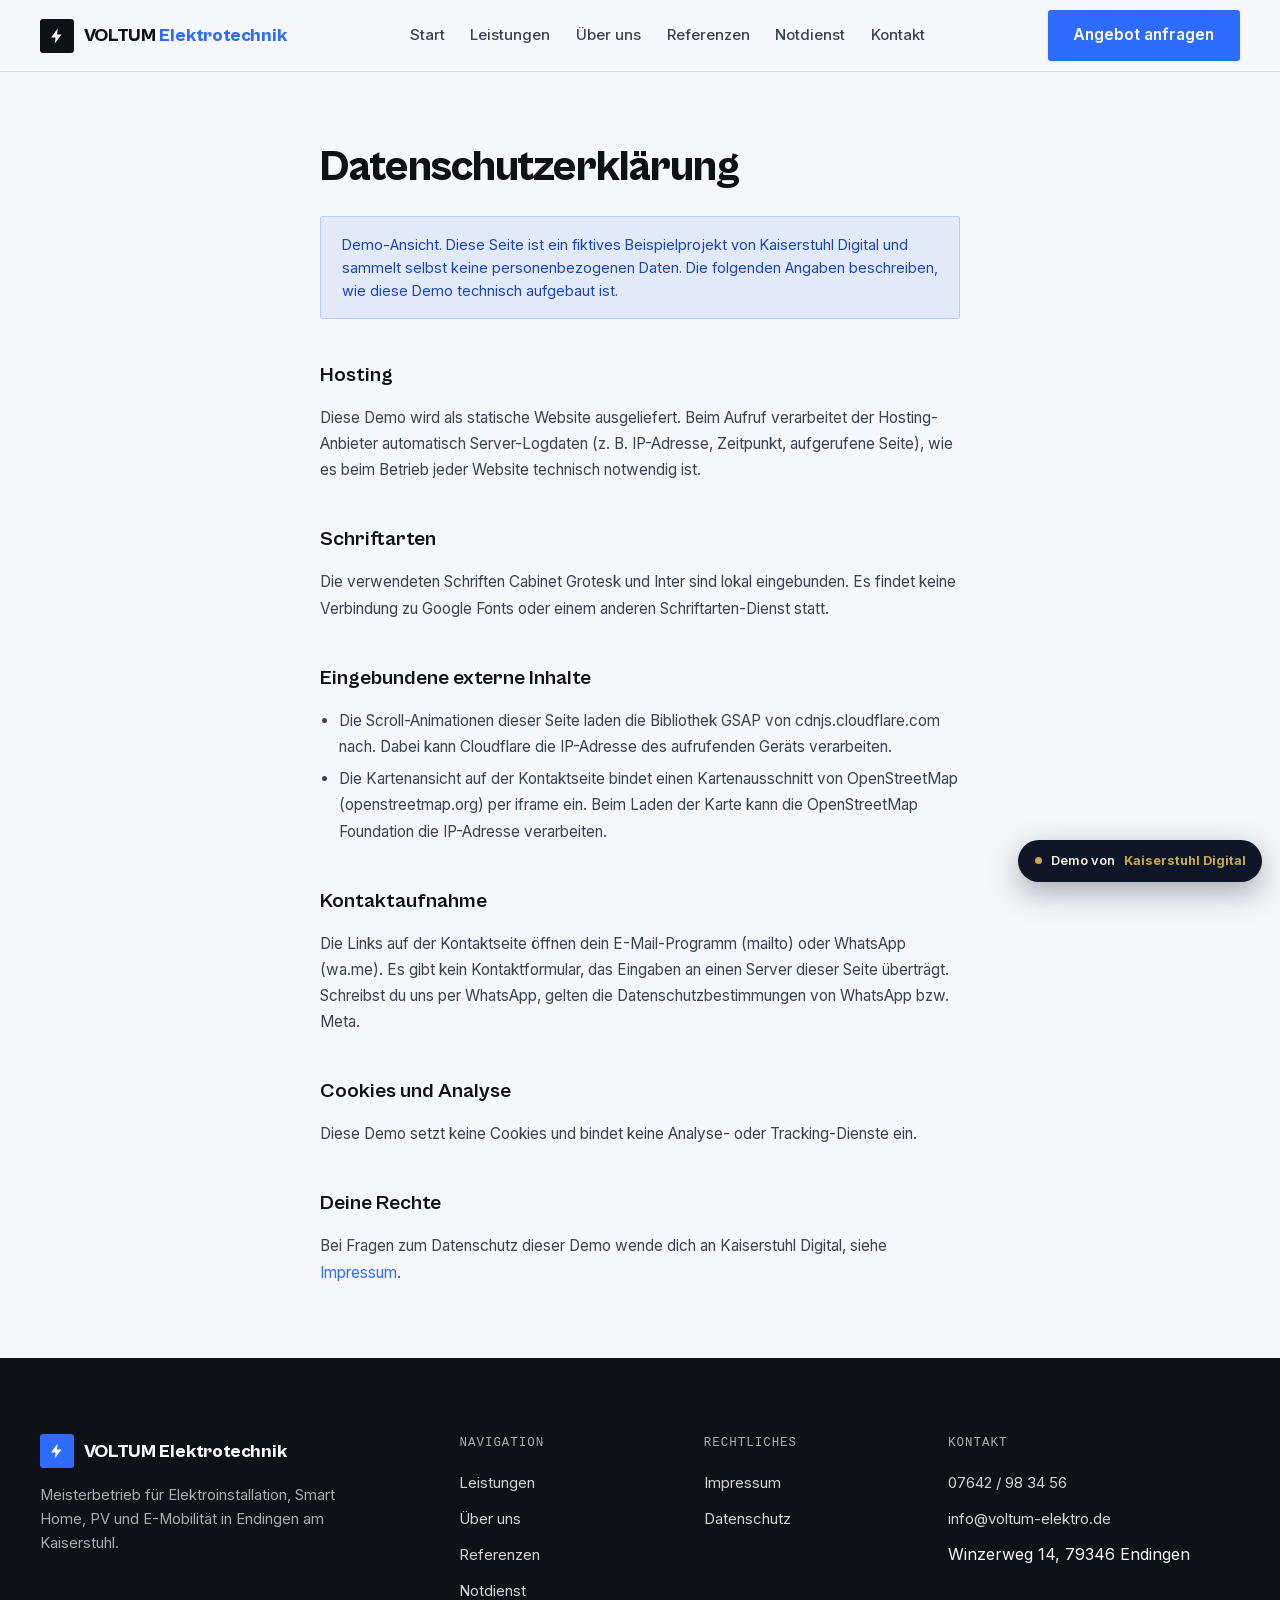
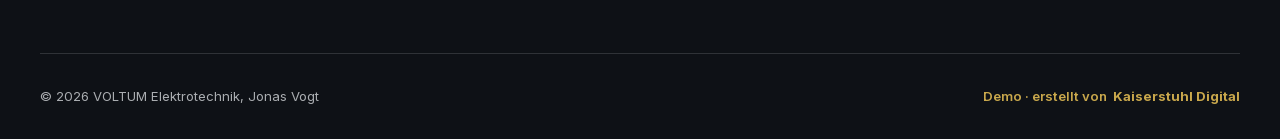
<file: datenschutz.html>
<!DOCTYPE html>
<html lang="de">
<head>
<meta charset="UTF-8">
<link rel="icon" type="image/svg+xml" href="data:image/svg+xml,%3Csvg xmlns=%27http://www.w3.org/2000/svg%27 viewBox=%270 0 24 24%27%3E%3Crect width=%2724%27 height=%2724%27 rx=%275%27 fill=%27%230E1116%27/%3E%3Cpath d=%27M13 2L4 14h6l-1 8 9-12h-6l1-8z%27 fill=%27%232E6BFF%27/%3E%3C/svg%3E">
<meta name="viewport" content="width=device-width, initial-scale=1.0">
<title>Datenschutz · VOLTUM Elektrotechnik (Demo)</title>
<meta name="description" content="Datenschutzerklärung der Demo-Ansicht von VOLTUM Elektrotechnik, einem Showcase-Projekt von Kaiserstuhl Digital.">
<meta name="robots" content="noindex">
<link rel="stylesheet" href="styles.css">
</head>
<body>
<div class="scroll-sentinel" style="position:absolute; top:0; height:1px; width:1px;"></div>

<header class="site-header">
  <div class="container">
    <a href="index.html" class="brand">
      <span class="brand-mark"><svg viewBox="0 0 24 24" fill="none" xmlns="http://www.w3.org/2000/svg"><path d="M13 2L4 14h6l-1 8 9-12h-6l1-8z" fill="#F5F7FA"/></svg></span>
      <span class="brand-name">VOLTUM <span>Elektrotechnik</span></span>
    </a>
    <nav class="main-nav" aria-label="Hauptnavigation">
      <a href="index.html">Start</a>
      <a href="leistungen.html">Leistungen</a>
      <a href="ueber-uns.html">Über uns</a>
      <a href="referenzen.html">Referenzen</a>
      <a href="notdienst.html">Notdienst</a>
      <a href="kontakt.html">Kontakt</a>
    </nav>
    <div class="header-actions">
      <a href="kontakt.html" class="btn btn-primary">Angebot anfragen</a>
      <button class="nav-toggle" aria-expanded="false" aria-label="Menü öffnen"><span></span><span></span><span></span></button>
    </div>
  </div>
</header>

<div class="mobile-nav" id="mobile-nav">
  <a href="index.html">Start</a>
  <a href="leistungen.html">Leistungen</a>
  <a href="ueber-uns.html">Über uns</a>
  <a href="referenzen.html">Referenzen</a>
  <a href="notdienst.html">Notdienst</a>
  <a href="kontakt.html">Kontakt</a>
  <a href="kontakt.html" class="btn btn-primary">Angebot anfragen</a>
</div>

<main>
  <section class="section-sm">
    <div class="container legal-content">
      <h1 class="h2" style="margin-bottom:1.5rem;">Datenschutzerklärung</h1>

      <div class="demo-notice">
        Demo-Ansicht. Diese Seite ist ein fiktives Beispielprojekt von Kaiserstuhl Digital und sammelt selbst keine personenbezogenen Daten. Die folgenden Angaben beschreiben, wie diese Demo technisch aufgebaut ist.
      </div>

      <h2>Hosting</h2>
      <p>Diese Demo wird als statische Website ausgeliefert. Beim Aufruf verarbeitet der Hosting-Anbieter automatisch Server-Logdaten (z. B. IP-Adresse, Zeitpunkt, aufgerufene Seite), wie es beim Betrieb jeder Website technisch notwendig ist.</p>

      <h2>Schriftarten</h2>
      <p>Die verwendeten Schriften Cabinet Grotesk und Inter sind lokal eingebunden. Es findet keine Verbindung zu Google Fonts oder einem anderen Schriftarten-Dienst statt.</p>

      <h2>Eingebundene externe Inhalte</h2>
      <ul>
        <li>Die Scroll-Animationen dieser Seite laden die Bibliothek GSAP von cdnjs.cloudflare.com nach. Dabei kann Cloudflare die IP-Adresse des aufrufenden Geräts verarbeiten.</li>
        <li>Die Kartenansicht auf der Kontaktseite bindet einen Kartenausschnitt von OpenStreetMap (openstreetmap.org) per iframe ein. Beim Laden der Karte kann die OpenStreetMap Foundation die IP-Adresse verarbeiten.</li>
      </ul>

      <h2>Kontaktaufnahme</h2>
      <p>Die Links auf der Kontaktseite öffnen dein E-Mail-Programm (mailto) oder WhatsApp (wa.me). Es gibt kein Kontaktformular, das Eingaben an einen Server dieser Seite überträgt. Schreibst du uns per WhatsApp, gelten die Datenschutzbestimmungen von WhatsApp bzw. Meta.</p>

      <h2>Cookies und Analyse</h2>
      <p>Diese Demo setzt keine Cookies und bindet keine Analyse- oder Tracking-Dienste ein.</p>

      <h2>Deine Rechte</h2>
      <p>Bei Fragen zum Datenschutz dieser Demo wende dich an Kaiserstuhl Digital, siehe <a href="impressum.html" style="color:var(--accent);">Impressum</a>.</p>
    </div>
  </section>
</main>

<footer class="site-footer">
  <div class="container">
    <div class="footer-top">
      <div class="footer-brand">
        <a href="index.html" class="brand">
          <span class="brand-mark"><svg viewBox="0 0 24 24" fill="none" xmlns="http://www.w3.org/2000/svg"><path d="M13 2L4 14h6l-1 8 9-12h-6l1-8z" fill="#F5F7FA"/></svg></span>
          <span class="brand-name">VOLTUM Elektrotechnik</span>
        </a>
        <p>Meisterbetrieb für Elektroinstallation, Smart Home, PV und E-Mobilität in Endingen am Kaiserstuhl.</p>
      </div>
      <div class="footer-col">
        <h4>Navigation</h4>
        <ul>
          <li><a href="leistungen.html">Leistungen</a></li>
          <li><a href="ueber-uns.html">Über uns</a></li>
          <li><a href="referenzen.html">Referenzen</a></li>
          <li><a href="notdienst.html">Notdienst</a></li>
        </ul>
      </div>
      <div class="footer-col">
        <h4>Rechtliches</h4>
        <ul>
          <li><a href="impressum.html">Impressum</a></li>
          <li><a href="datenschutz.html">Datenschutz</a></li>
        </ul>
      </div>
      <div class="footer-col">
        <h4>Kontakt</h4>
        <ul>
          <li><a href="tel:+497642983456">07642 / 98 34 56</a></li>
          <li><a href="mailto:info@voltum-elektro.de">info@voltum-elektro.de</a></li>
          <li>Winzerweg 14, 79346 Endingen</li>
        </ul>
      </div>
    </div>
    <div class="hairline"></div>
    <div class="footer-bottom">
      <span>© 2026 VOLTUM Elektrotechnik, Jonas Vogt</span>
      <a href="https://kaiserstuhl-digital.de" class="footer-credit" target="_blank" rel="noopener">Demo · erstellt von <strong>Kaiserstuhl Digital</strong></a>
    </div>
  </div>
</footer>

<a href="https://kaiserstuhl-digital.de" class="kd-badge" target="_blank" rel="noopener">
  <span class="kd-dot"></span> Demo von <strong>Kaiserstuhl&nbsp;Digital</strong>
</a>

<script src="main.js"></script>
</body>
</html>
</file>
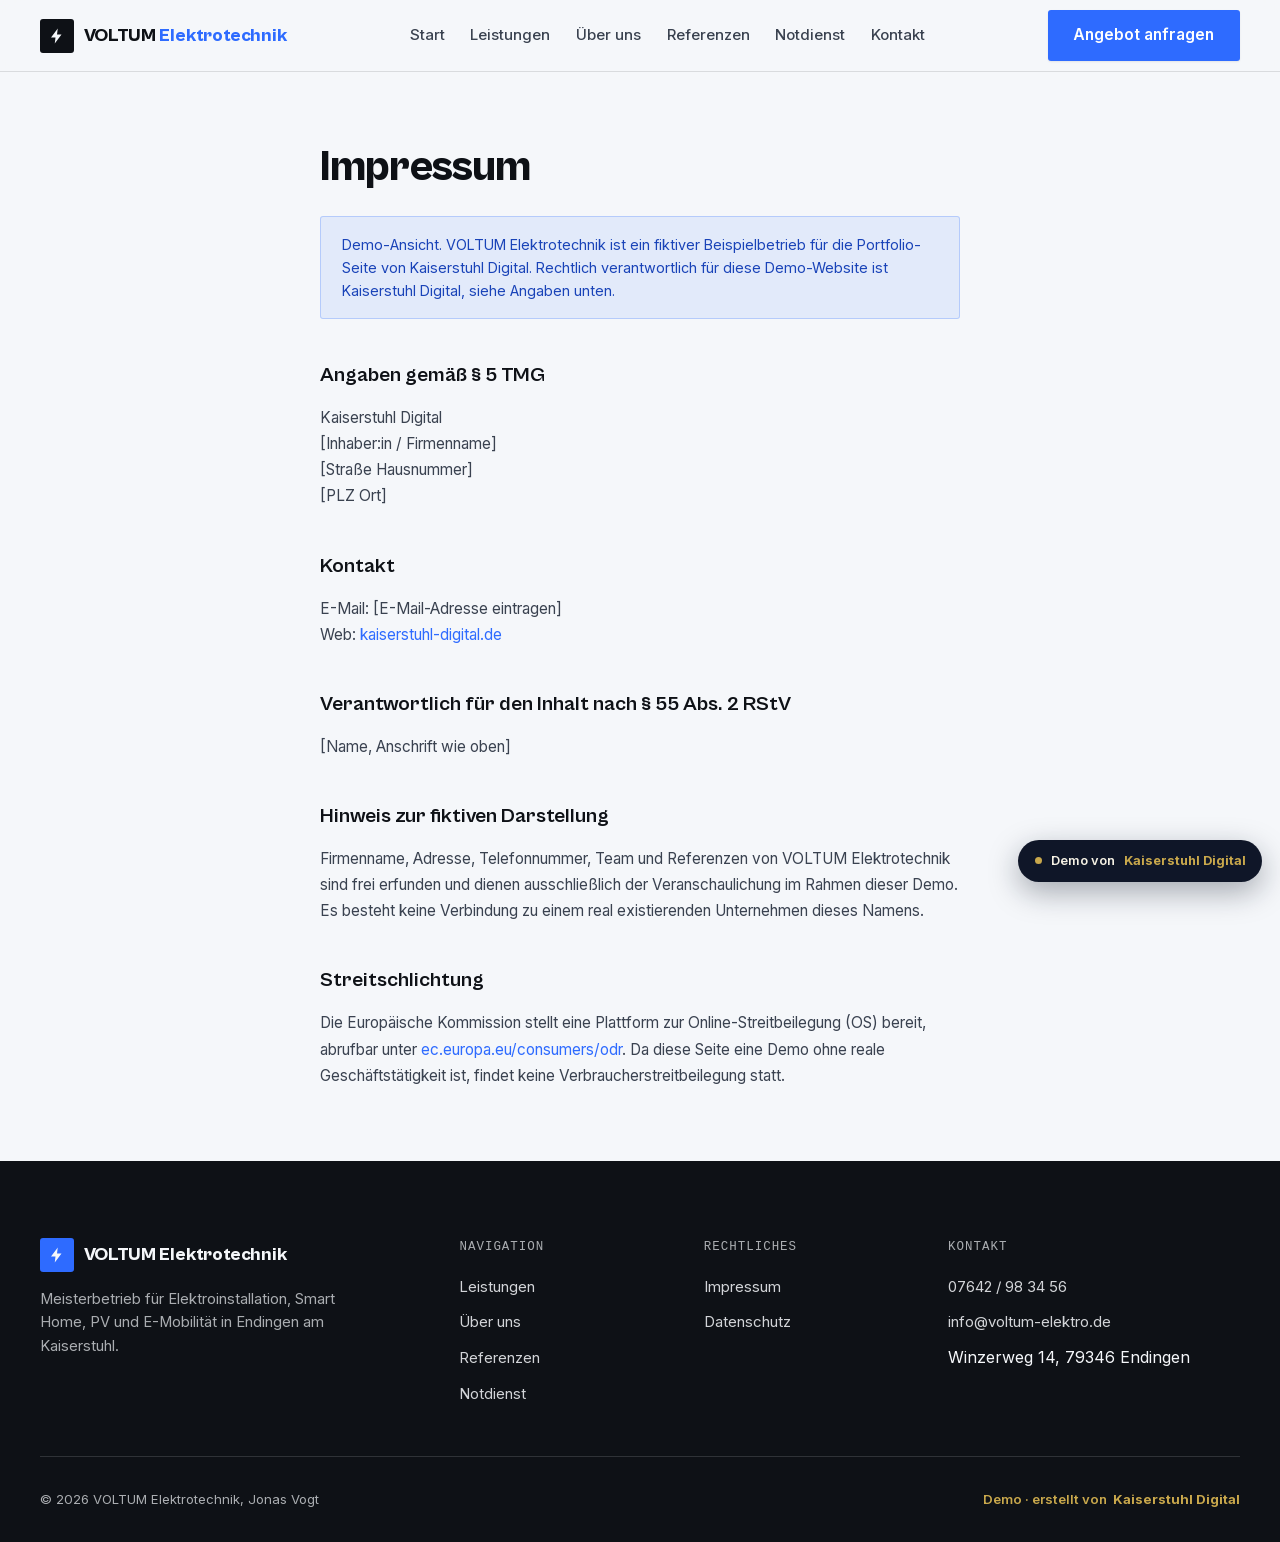
<file: impressum.html>
<!DOCTYPE html>
<html lang="de">
<head>
<meta charset="UTF-8">
<link rel="icon" type="image/svg+xml" href="data:image/svg+xml,%3Csvg xmlns=%27http://www.w3.org/2000/svg%27 viewBox=%270 0 24 24%27%3E%3Crect width=%2724%27 height=%2724%27 rx=%275%27 fill=%27%230E1116%27/%3E%3Cpath d=%27M13 2L4 14h6l-1 8 9-12h-6l1-8z%27 fill=%27%232E6BFF%27/%3E%3C/svg%3E">
<meta name="viewport" content="width=device-width, initial-scale=1.0">
<title>Impressum · VOLTUM Elektrotechnik (Demo)</title>
<meta name="description" content="Impressum der Demo-Ansicht von VOLTUM Elektrotechnik, einem Showcase-Projekt von Kaiserstuhl Digital.">
<meta name="robots" content="noindex">
<link rel="stylesheet" href="styles.css">
</head>
<body>
<div class="scroll-sentinel" style="position:absolute; top:0; height:1px; width:1px;"></div>

<header class="site-header">
  <div class="container">
    <a href="index.html" class="brand">
      <span class="brand-mark"><svg viewBox="0 0 24 24" fill="none" xmlns="http://www.w3.org/2000/svg"><path d="M13 2L4 14h6l-1 8 9-12h-6l1-8z" fill="#F5F7FA"/></svg></span>
      <span class="brand-name">VOLTUM <span>Elektrotechnik</span></span>
    </a>
    <nav class="main-nav" aria-label="Hauptnavigation">
      <a href="index.html">Start</a>
      <a href="leistungen.html">Leistungen</a>
      <a href="ueber-uns.html">Über uns</a>
      <a href="referenzen.html">Referenzen</a>
      <a href="notdienst.html">Notdienst</a>
      <a href="kontakt.html">Kontakt</a>
    </nav>
    <div class="header-actions">
      <a href="kontakt.html" class="btn btn-primary">Angebot anfragen</a>
      <button class="nav-toggle" aria-expanded="false" aria-label="Menü öffnen"><span></span><span></span><span></span></button>
    </div>
  </div>
</header>

<div class="mobile-nav" id="mobile-nav">
  <a href="index.html">Start</a>
  <a href="leistungen.html">Leistungen</a>
  <a href="ueber-uns.html">Über uns</a>
  <a href="referenzen.html">Referenzen</a>
  <a href="notdienst.html">Notdienst</a>
  <a href="kontakt.html">Kontakt</a>
  <a href="kontakt.html" class="btn btn-primary">Angebot anfragen</a>
</div>

<main>
  <section class="section-sm">
    <div class="container legal-content">
      <h1 class="h2" style="margin-bottom:1.5rem;">Impressum</h1>

      <div class="demo-notice">
        Demo-Ansicht. VOLTUM Elektrotechnik ist ein fiktiver Beispielbetrieb für die Portfolio-Seite von Kaiserstuhl Digital. Rechtlich verantwortlich für diese Demo-Website ist Kaiserstuhl Digital, siehe Angaben unten.
      </div>

      <h2>Angaben gemäß § 5 TMG</h2>
      <p>
        Kaiserstuhl Digital<br>
        [Inhaber:in / Firmenname]<br>
        [Straße Hausnummer]<br>
        [PLZ Ort]
      </p>

      <h2>Kontakt</h2>
      <p>
        E-Mail: [E-Mail-Adresse eintragen]<br>
        Web: <a href="https://kaiserstuhl-digital.de" target="_blank" rel="noopener" style="color:var(--accent);">kaiserstuhl-digital.de</a>
      </p>

      <h2>Verantwortlich für den Inhalt nach § 55 Abs. 2 RStV</h2>
      <p>[Name, Anschrift wie oben]</p>

      <h2>Hinweis zur fiktiven Darstellung</h2>
      <p>Firmenname, Adresse, Telefonnummer, Team und Referenzen von VOLTUM Elektrotechnik sind frei erfunden und dienen ausschließlich der Veranschaulichung im Rahmen dieser Demo. Es besteht keine Verbindung zu einem real existierenden Unternehmen dieses Namens.</p>

      <h2>Streitschlichtung</h2>
      <p>Die Europäische Kommission stellt eine Plattform zur Online-Streitbeilegung (OS) bereit, abrufbar unter <a href="https://ec.europa.eu/consumers/odr/" target="_blank" rel="noopener" style="color:var(--accent);">ec.europa.eu/consumers/odr</a>. Da diese Seite eine Demo ohne reale Geschäftstätigkeit ist, findet keine Verbraucherstreitbeilegung statt.</p>
    </div>
  </section>
</main>

<footer class="site-footer">
  <div class="container">
    <div class="footer-top">
      <div class="footer-brand">
        <a href="index.html" class="brand">
          <span class="brand-mark"><svg viewBox="0 0 24 24" fill="none" xmlns="http://www.w3.org/2000/svg"><path d="M13 2L4 14h6l-1 8 9-12h-6l1-8z" fill="#F5F7FA"/></svg></span>
          <span class="brand-name">VOLTUM Elektrotechnik</span>
        </a>
        <p>Meisterbetrieb für Elektroinstallation, Smart Home, PV und E-Mobilität in Endingen am Kaiserstuhl.</p>
      </div>
      <div class="footer-col">
        <h4>Navigation</h4>
        <ul>
          <li><a href="leistungen.html">Leistungen</a></li>
          <li><a href="ueber-uns.html">Über uns</a></li>
          <li><a href="referenzen.html">Referenzen</a></li>
          <li><a href="notdienst.html">Notdienst</a></li>
        </ul>
      </div>
      <div class="footer-col">
        <h4>Rechtliches</h4>
        <ul>
          <li><a href="impressum.html">Impressum</a></li>
          <li><a href="datenschutz.html">Datenschutz</a></li>
        </ul>
      </div>
      <div class="footer-col">
        <h4>Kontakt</h4>
        <ul>
          <li><a href="tel:+497642983456">07642 / 98 34 56</a></li>
          <li><a href="mailto:info@voltum-elektro.de">info@voltum-elektro.de</a></li>
          <li>Winzerweg 14, 79346 Endingen</li>
        </ul>
      </div>
    </div>
    <div class="hairline"></div>
    <div class="footer-bottom">
      <span>© 2026 VOLTUM Elektrotechnik, Jonas Vogt</span>
      <a href="https://kaiserstuhl-digital.de" class="footer-credit" target="_blank" rel="noopener">Demo · erstellt von <strong>Kaiserstuhl Digital</strong></a>
    </div>
  </div>
</footer>

<a href="https://kaiserstuhl-digital.de" class="kd-badge" target="_blank" rel="noopener">
  <span class="kd-dot"></span> Demo von <strong>Kaiserstuhl&nbsp;Digital</strong>
</a>

<script src="main.js"></script>
</body>
</html>
</file>
<file: styles.css>
/* ==========================================================================
   VOLTUM Elektrotechnik: Design System
   Fonts: Cabinet Grotesk (Display) + Inter (Body), self-hosted, no CDN.
   Farben: Off-White / Graphit / Elektroblau / Cyan. Navy/Gold sind reserviert
   fuer den Kaiserstuhl-Digital Demo-Badge und Footer-Credit (siehe unten).
   ========================================================================== */

@font-face {
  font-family: 'Cabinet Grotesk';
  src: url('fonts/CabinetGrotesk-Regular.woff2') format('woff2');
  font-weight: 400;
  font-style: normal;
  font-display: swap;
}
@font-face {
  font-family: 'Cabinet Grotesk';
  src: url('fonts/CabinetGrotesk-Medium.woff2') format('woff2');
  font-weight: 500;
  font-style: normal;
  font-display: swap;
}
@font-face {
  font-family: 'Cabinet Grotesk';
  src: url('fonts/CabinetGrotesk-Bold.woff2') format('woff2');
  font-weight: 700;
  font-style: normal;
  font-display: swap;
}
@font-face {
  font-family: 'Cabinet Grotesk';
  src: url('fonts/CabinetGrotesk-Extrabold.woff2') format('woff2');
  font-weight: 800;
  font-style: normal;
  font-display: swap;
}
@font-face {
  font-family: 'Inter';
  src: url('fonts/Inter-Variable.woff2') format('woff2');
  font-weight: 100 900;
  font-style: normal;
  font-display: swap;
}

/* -------------------------------------------------------------------------
   Tokens
   ------------------------------------------------------------------------- */
:root {
  /* Farben */
  --bg: #F5F7FA;
  --bg-alt: #EBEFF4;
  --surface: #FFFFFF;
  --ink: #0E1116;
  --ink-soft: #3A4250;
  --neutral: #8A97A8;
  --line: rgba(14, 17, 22, 0.12);
  --line-soft: rgba(14, 17, 22, 0.07);

  --accent: #2E6BFF;
  --accent-ink: #1943B8;
  --accent-glow: #38E1FF;
  --accent-tint: rgba(46, 107, 255, 0.09);

  --on-dark: #F5F7FA;
  --on-dark-soft: rgba(245, 247, 250, 0.68);
  --line-on-dark: rgba(245, 247, 250, 0.14);

  /* Kaiserstuhl Digital: NUR Demo-Badge & Footer-Credit */
  --kd-navy: #0f1628;
  --kd-gold: #C9A84C;

  /* Typografie */
  --font-display: 'Cabinet Grotesk', 'Inter', sans-serif;
  --font-body: 'Inter', sans-serif;
  --font-mono: ui-monospace, 'SF Mono', 'JetBrains Mono', Menlo, Consolas, monospace;

  /* Radius (Shape Lock: Karten/Bilder/Inputs/Buttons scharf, nur Tags pill) */
  --radius: 3px;
  --radius-pill: 999px;

  /* Abstand */
  --space-section: clamp(4.5rem, 9vw, 7.5rem);
  --space-section-sm: clamp(3rem, 6vw, 4.5rem);
  --container-w: 1360px;
  --gutter: clamp(1.25rem, 4vw, 2.5rem);

  /* Bewegung */
  --ease: cubic-bezier(0.16, 1, 0.3, 1);
  --dur: 0.5s;

  color-scheme: light;
}

* { box-sizing: border-box; }
html { scroll-behavior: auto; }

@media (prefers-reduced-motion: no-preference) {
  html { scroll-behavior: smooth; }
}

body {
  margin: 0;
  background: var(--bg);
  color: var(--ink);
  font-family: var(--font-body);
  font-size: 16px;
  line-height: 1.6;
  -webkit-font-smoothing: antialiased;
  overflow-x: hidden;
}

main { display: block; overflow-x: hidden; width: 100%; max-width: 100%; }

img, svg { max-width: 100%; display: block; }

a { color: inherit; text-decoration: none; }

ul, ol { margin: 0; padding: 0; list-style: none; }
h1, h2, h3, h4, p, figure { margin: 0; }

button {
  font-family: inherit;
  cursor: pointer;
  border: none;
  background: none;
  color: inherit;
}

/* -------------------------------------------------------------------------
   Typografie-Skala
   ------------------------------------------------------------------------- */
.h1, .h2, .h3, .h4 {
  font-family: var(--font-display);
  font-weight: 800;
  letter-spacing: -0.02em;
  line-height: 1.05;
}

.h1 { font-size: clamp(2.6rem, 4.6vw, 4.6rem); }
.h2 { font-size: clamp(2.1rem, 3.4vw, 3.2rem); line-height: 1.1; }
.h3 { font-size: clamp(1.4rem, 2vw, 1.9rem); line-height: 1.2; font-weight: 700; }
.h4 { font-size: 1.15rem; line-height: 1.3; font-weight: 700; }

.body-lg { font-size: clamp(1.05rem, 1.3vw, 1.25rem); line-height: 1.6; color: var(--ink-soft); }
.body { font-size: 1rem; line-height: 1.65; color: var(--ink-soft); }
.body-sm { font-size: 0.9rem; line-height: 1.55; color: var(--neutral); }

.mono-label {
  font-family: var(--font-mono);
  font-size: 0.72rem;
  letter-spacing: 0.14em;
  text-transform: uppercase;
  color: var(--neutral);
}

.eyebrow {
  font-family: var(--font-mono);
  font-size: 0.72rem;
  letter-spacing: 0.16em;
  text-transform: uppercase;
  color: var(--accent);
  display: inline-flex;
  align-items: center;
  gap: 0.5em;
}

em, i { font-style: italic; line-height: 1.15; padding-bottom: 0.08em; display: inline-block; }

.section-dark em, .section-dark i { color: var(--accent-glow); }
.h1 em, .h2 em { color: var(--accent); font-style: italic; }

/* -------------------------------------------------------------------------
   Layout
   ------------------------------------------------------------------------- */
.container {
  width: 100%;
  max-width: var(--container-w);
  margin-inline: auto;
  padding-inline: var(--gutter);
}

.section {
  padding-block: var(--space-section);
  position: relative;
}

.section-sm { padding-block: var(--space-section-sm); }

.section-dark {
  background: var(--ink);
  color: var(--on-dark);
}

.section-dark .body, .section-dark .body-lg { color: var(--on-dark-soft); }
.section-dark .h1, .section-dark .h2, .section-dark .h3, .section-dark .h4 { color: var(--on-dark); }

.section-alt { background: var(--bg-alt); }

.grid { display: grid; gap: var(--gutter); }

@media (min-width: 768px) {
  .grid-2 { grid-template-columns: repeat(2, 1fr); }
  .grid-3 { grid-template-columns: repeat(3, 1fr); }
  .grid-12 { grid-template-columns: repeat(12, 1fr); }
}

.stack { display: flex; flex-direction: column; }

.hairline {
  border: none;
  border-top: 1px solid var(--line);
  margin: 0;
}
.section-dark .hairline { border-top-color: var(--line-on-dark); }

/* -------------------------------------------------------------------------
   Technisches Grid-Detail (Deko, kein Foto noetig)
   ------------------------------------------------------------------------- */
.tech-grid-bg {
  position: absolute;
  inset: 0;
  pointer-events: none;
  background-image:
    linear-gradient(rgba(46, 107, 255, 0.08) 1px, transparent 1px),
    linear-gradient(90deg, rgba(46, 107, 255, 0.08) 1px, transparent 1px);
  background-size: 64px 64px;
  mask-image: radial-gradient(ellipse 80% 60% at 50% 0%, black 40%, transparent 100%);
}

.section-dark .tech-grid-bg {
  background-image:
    linear-gradient(rgba(245, 247, 250, 0.06) 1px, transparent 1px),
    linear-gradient(90deg, rgba(245, 247, 250, 0.06) 1px, transparent 1px);
}

.corner-frame {
  position: relative;
}
.corner-frame::before,
.corner-frame::after,
.corner-frame span::before,
.corner-frame span::after {
  content: '';
  position: absolute;
  width: 18px;
  height: 18px;
  border-color: var(--accent);
  border-style: solid;
  border-width: 0;
  opacity: 0.8;
}
.corner-frame::before { top: -1px; left: -1px; border-top-width: 2px; border-left-width: 2px; }
.corner-frame::after { top: -1px; right: -1px; border-top-width: 2px; border-right-width: 2px; }
.corner-frame span::before { bottom: -1px; left: -1px; border-bottom-width: 2px; border-left-width: 2px; }
.corner-frame span::after { bottom: -1px; right: -1px; border-bottom-width: 2px; border-right-width: 2px; }

/* ==========================================================================
   Header / Navigation
   ========================================================================== */
.site-header {
  position: sticky;
  top: 0;
  z-index: 100;
  height: 72px;
  display: flex;
  align-items: center;
  background: rgba(245, 247, 250, 0.86);
  backdrop-filter: blur(14px) saturate(140%);
  -webkit-backdrop-filter: blur(14px) saturate(140%);
  border-bottom: 1px solid var(--line);
  transition: background var(--dur) var(--ease);
}

.site-header .container {
  display: flex;
  align-items: center;
  justify-content: space-between;
  gap: 1.5rem;
}

.brand {
  display: flex;
  align-items: center;
  gap: 0.6rem;
  font-family: var(--font-display);
  font-weight: 800;
  font-size: 1.15rem;
  letter-spacing: -0.01em;
  white-space: nowrap;
}

.brand-mark {
  width: 34px;
  height: 34px;
  border-radius: var(--radius);
  background: var(--ink);
  display: flex;
  align-items: center;
  justify-content: center;
  flex-shrink: 0;
}
.brand-mark svg { width: 18px; height: 18px; }

.brand-name span { color: var(--accent); }

.main-nav {
  display: none;
}

@media (min-width: 1024px) {
  .main-nav {
    display: flex;
    align-items: center;
    gap: clamp(1.1rem, 2vw, 2rem);
  }
  .main-nav a {
    font-size: 0.94rem;
    font-weight: 500;
    color: var(--ink-soft);
    position: relative;
    padding-block: 0.4rem;
    transition: color 0.2s var(--ease);
  }
  .main-nav a:hover { color: var(--ink); }
  .main-nav a::after {
    content: '';
    position: absolute;
    left: 0;
    bottom: -2px;
    width: 100%;
    height: 2px;
    background: var(--accent);
    transform: scaleX(0);
    transform-origin: left;
    transition: transform 0.3s var(--ease);
  }
  .main-nav a:hover::after { transform: scaleX(1); }
  .main-nav a[aria-current="page"] { color: var(--ink); font-weight: 600; }
  .main-nav a[aria-current="page"]::after { transform: scaleX(1); }
}

.header-actions { display: flex; align-items: center; gap: 0.75rem; }

.header-actions .btn { display: none; }
@media (min-width: 640px) {
  .header-actions .btn { display: inline-flex; }
}

.nav-toggle {
  display: flex;
  flex-direction: column;
  justify-content: center;
  gap: 5px;
  width: 40px;
  height: 40px;
  align-items: center;
}
@media (min-width: 1024px) { .nav-toggle { display: none; } }

.nav-toggle span {
  display: block;
  width: 22px;
  height: 2px;
  background: var(--ink);
  transition: transform 0.3s var(--ease), opacity 0.2s var(--ease);
}

.nav-toggle[aria-expanded="true"] span:nth-child(1) { transform: translateY(7px) rotate(45deg); }
.nav-toggle[aria-expanded="true"] span:nth-child(2) { opacity: 0; }
.nav-toggle[aria-expanded="true"] span:nth-child(3) { transform: translateY(-7px) rotate(-45deg); }

.mobile-nav {
  position: fixed;
  inset: 72px 0 0 0;
  background: var(--bg);
  z-index: 99;
  padding: 2rem var(--gutter);
  display: flex;
  flex-direction: column;
  gap: 0.25rem;
  transform: translateY(-8px);
  opacity: 0;
  pointer-events: none;
  transition: opacity 0.25s var(--ease), transform 0.25s var(--ease);
  overflow-y: auto;
}
.mobile-nav.is-open {
  opacity: 1;
  transform: translateY(0);
  pointer-events: auto;
}
.mobile-nav a {
  font-family: var(--font-display);
  font-size: 1.6rem;
  font-weight: 700;
  padding-block: 0.7rem;
  border-bottom: 1px solid var(--line);
}
.mobile-nav a[aria-current="page"] { color: var(--accent); }
.mobile-nav .btn { margin-top: 1.5rem; align-self: flex-start; }

@media (min-width: 1024px) { .mobile-nav { display: none; } }

/* ==========================================================================
   Buttons
   ========================================================================== */
.btn {
  display: inline-flex;
  align-items: center;
  justify-content: center;
  gap: 0.5rem;
  padding: 0.85rem 1.6rem;
  font-size: 0.96rem;
  font-weight: 600;
  border-radius: var(--radius);
  white-space: nowrap;
  transition: transform 0.2s var(--ease), background 0.2s var(--ease), border-color 0.2s var(--ease), box-shadow 0.2s var(--ease);
}
.btn:active { transform: translateY(1px) scale(0.98); }

.btn-primary {
  background: var(--accent);
  color: #FFFFFF;
  box-shadow: 0 1px 2px rgba(14,17,22,0.08);
}
.btn-primary:hover { background: var(--accent-ink); }

.btn-secondary {
  background: transparent;
  color: var(--ink);
  border: 1.5px solid var(--line);
}
.btn-secondary:hover { border-color: var(--ink); }

.section-dark .btn-secondary {
  color: var(--on-dark);
  border-color: var(--line-on-dark);
}
.section-dark .btn-secondary:hover { border-color: var(--on-dark); }

.btn-ghost-glow {
  background: rgba(56, 225, 255, 0.08);
  color: var(--accent-glow);
  border: 1.5px solid rgba(56, 225, 255, 0.35);
}
.btn-ghost-glow:hover { background: rgba(56, 225, 255, 0.16); }

.btn-lg { padding: 1.05rem 2.1rem; font-size: 1.02rem; }

.btn-block { width: 100%; }

/* ==========================================================================
   Demo-Badge (Kaiserstuhl Digital): Navy/Gold NUR hier + Footer-Credit
   ========================================================================== */
.kd-badge {
  position: fixed;
  right: 1.1rem;
  bottom: 1.1rem;
  z-index: 200;
  display: flex;
  align-items: center;
  gap: 0.55rem;
  background: var(--kd-navy);
  color: #F5F1E4;
  padding: 0.7rem 1.05rem;
  border-radius: var(--radius-pill);
  font-family: var(--font-body);
  font-size: 0.8rem;
  font-weight: 600;
  box-shadow: 0 10px 30px rgba(15, 22, 40, 0.35);
  transition: transform 0.25s var(--ease), box-shadow 0.25s var(--ease), opacity 0.25s var(--ease);
}
.kd-badge:hover { transform: translateY(-2px); box-shadow: 0 14px 36px rgba(15, 22, 40, 0.4); }
.kd-badge.is-hidden { opacity: 0; transform: translateY(8px); pointer-events: none; }
.kd-badge strong { color: var(--kd-gold); font-weight: 700; }
.kd-badge .kd-dot {
  width: 7px; height: 7px; border-radius: 50%;
  background: var(--kd-gold);
  flex-shrink: 0;
}

@media (max-width: 640px) {
  .kd-badge { font-size: 0.72rem; padding: 0.6rem 0.85rem; right: 0.75rem; bottom: 0.75rem; }
}

/* ==========================================================================
   Hero
   ========================================================================== */
.hero {
  background: var(--ink);
  color: var(--on-dark);
  padding-top: clamp(3rem, 6vw, 5.5rem);
  padding-bottom: clamp(3.5rem, 7vw, 6rem);
  overflow: hidden;
  position: relative;
}

.hero-glow-a, .hero-glow-b {
  position: absolute;
  border-radius: 50%;
  filter: blur(90px);
  pointer-events: none;
  opacity: 0.55;
}
.hero-glow-a {
  width: 560px; height: 560px;
  background: radial-gradient(circle, rgba(46,107,255,0.55), transparent 70%);
  top: -220px; left: -160px;
}
.hero-glow-b {
  width: 460px; height: 460px;
  background: radial-gradient(circle, rgba(56,225,255,0.4), transparent 70%);
  bottom: -200px; right: -120px;
}

.hero .container {
  position: relative;
  z-index: 2;
  display: grid;
  gap: clamp(2.5rem, 5vw, 4rem);
  align-items: center;
}

@media (min-width: 960px) {
  .hero .container { grid-template-columns: 1.05fr 0.95fr; }
}

.hero-strip {
  font-family: var(--font-mono);
  font-size: 0.72rem;
  letter-spacing: 0.16em;
  text-transform: uppercase;
  color: var(--accent-glow);
  margin-bottom: 1.2rem;
  display: inline-flex;
  align-items: center;
  gap: 0.6rem;
}

.hero h1 {
  max-width: 15ch;
  margin-bottom: 1.25rem;
}

.hero .body-lg {
  max-width: 46ch;
  margin-bottom: 2.1rem;
}

.hero-ctas { display: flex; flex-wrap: wrap; gap: 0.9rem; }

.hero-visual {
  position: relative;
  aspect-ratio: 1 / 1;
  max-width: 460px;
  margin-inline: auto;
}

.hero-visual svg { width: 100%; height: 100%; }

.node-pulse {
  animation: nodePulse 2.6s ease-in-out infinite;
}
.node-pulse.delay-1 { animation-delay: 0.5s; }
.node-pulse.delay-2 { animation-delay: 1s; }
.node-pulse.delay-3 { animation-delay: 1.5s; }

@keyframes nodePulse {
  0%, 100% { opacity: 0.55; r: 4; }
  50% { opacity: 1; r: 6.5; }
}

@media (prefers-reduced-motion: reduce) {
  .node-pulse { animation: none; opacity: 0.9; }
}

/* ==========================================================================
   Trust Marquee
   ========================================================================== */
.marquee-wrap {
  border-top: 1px solid var(--line);
  border-bottom: 1px solid var(--line);
  background: var(--surface);
  overflow: hidden;
  padding-block: 1.4rem;
}

.marquee-track {
  display: flex;
  width: max-content;
  gap: 3.5rem;
  animation: marqueeScroll 32s linear infinite;
}

@keyframes marqueeScroll {
  from { transform: translateX(0); }
  to { transform: translateX(-50%); }
}

@media (prefers-reduced-motion: reduce) {
  .marquee-track { animation: none; flex-wrap: wrap; }
}

.marquee-item {
  display: flex;
  align-items: center;
  gap: 0.6rem;
  font-family: var(--font-mono);
  font-size: 0.82rem;
  letter-spacing: 0.06em;
  color: var(--ink-soft);
  white-space: nowrap;
}
.marquee-item svg { width: 16px; height: 16px; color: var(--accent); flex-shrink: 0; }

/* ==========================================================================
   Section Header
   ========================================================================== */
.section-head {
  max-width: 640px;
  margin-bottom: clamp(2.5rem, 5vw, 3.5rem);
}
.section-head.center { margin-inline: auto; text-align: center; }
.section-head .h2 { margin-top: 0.6rem; }
.section-head .body-lg { margin-top: 1rem; }

/* ==========================================================================
   Bento: Leistungen Teaser
   ========================================================================== */
.bento {
  display: grid;
  grid-template-columns: repeat(6, 1fr);
  grid-auto-flow: dense;
  gap: 1px;
  background: var(--line);
  border: 1px solid var(--line);
  border-radius: var(--radius);
  overflow: hidden;
}

.bento-card {
  background: var(--surface);
  padding: clamp(1.6rem, 2.6vw, 2.4rem);
  grid-column: span 6;
  display: flex;
  flex-direction: column;
  gap: 0.9rem;
  position: relative;
  transition: background 0.3s var(--ease);
  min-height: 220px;
}

@media (min-width: 700px) {
  .bento-card:nth-child(1) { grid-column: span 4; }
  .bento-card:nth-child(2) { grid-column: span 2; }
  .bento-card:nth-child(3) { grid-column: span 2; }
  .bento-card:nth-child(4) { grid-column: span 4; }
  .bento-card:nth-child(5) { grid-column: span 3; }
  .bento-card:nth-child(6) { grid-column: span 3; }
}

.bento-card:hover { background: var(--bg-alt); }

.bento-card.is-dark {
  background: var(--ink);
  color: var(--on-dark);
}
.bento-card.is-dark:hover { background: #171c26; }
.bento-card.is-dark .body-sm { color: var(--on-dark-soft); }

.bento-icon {
  width: 42px;
  height: 42px;
  border-radius: var(--radius);
  background: var(--accent-tint);
  color: var(--accent);
  display: flex;
  align-items: center;
  justify-content: center;
}
.bento-card.is-dark .bento-icon { background: rgba(56,225,255,0.12); color: var(--accent-glow); }
.bento-icon svg { width: 22px; height: 22px; }

.bento-card .h4 { margin-top: 0.2rem; }

.bento-arrow {
  position: absolute;
  top: 1.6rem;
  right: 1.6rem;
  width: 30px; height: 30px;
  border-radius: 50%;
  border: 1px solid var(--line);
  display: flex;
  align-items: center;
  justify-content: center;
  opacity: 0;
  transform: translate(-4px, 4px);
  transition: opacity 0.3s var(--ease), transform 0.3s var(--ease);
}
.bento-card:hover .bento-arrow { opacity: 1; transform: translate(0,0); }
.bento-card.is-dark .bento-arrow { border-color: var(--line-on-dark); }
.bento-arrow svg { width: 14px; height: 14px; }

/* ==========================================================================
   Prozess: gepinnte Schritte
   ========================================================================== */
.process {
  position: relative;
}

.process-stack {
  display: flex;
  flex-direction: column;
}

.process-step {
  min-height: 100vh;
  display: flex;
  align-items: center;
  padding-block: 3rem;
}

.process-step-inner {
  display: grid;
  gap: 2.5rem;
  align-items: center;
  width: 100%;
}

@media (min-width: 860px) {
  .process-step-inner { grid-template-columns: 0.9fr 1.1fr; }
}

.process-index {
  font-family: var(--font-display);
  font-size: clamp(5rem, 11vw, 9rem);
  font-weight: 800;
  line-height: 0.85;
  color: transparent;
  -webkit-text-stroke: 1.5px rgba(46,107,255,0.4);
}

.process-copy .mono-label { color: var(--accent-glow); margin-bottom: 0.8rem; display: block; }

.process-copy .h2 { margin-bottom: 1rem; }

.process-list {
  margin-top: 1.5rem;
  display: flex;
  flex-direction: column;
  gap: 0.6rem;
}
.process-list li {
  display: flex;
  align-items: baseline;
  gap: 0.6rem;
  font-size: 0.92rem;
  color: var(--ink-soft);
}
.process-list li::before {
  content: '';
  width: 5px; height: 5px;
  background: var(--accent);
  flex-shrink: 0;
  margin-top: 0.55em;
}

/* ==========================================================================
   Referenz-Teaser / Cards
   ========================================================================== */
.card-grid { display: grid; gap: 1.5rem; }
@media (min-width: 700px) { .card-grid { grid-template-columns: repeat(3, 1fr); } }
@media (min-width: 700px) and (max-width: 999px) { .card-grid.card-grid-2 { grid-template-columns: repeat(2, 1fr); } }

.ref-card {
  display: flex;
  flex-direction: column;
  background: var(--surface);
  border: 1px solid var(--line);
  border-radius: var(--radius);
  overflow: hidden;
  transition: transform 0.4s var(--ease), box-shadow 0.4s var(--ease);
}
.ref-card:hover { transform: translateY(-4px); box-shadow: 0 20px 40px rgba(14,17,22,0.09); }

.ref-card-media {
  aspect-ratio: 4 / 3;
  overflow: hidden;
  position: relative;
}
.ref-card-media img {
  width: 100%; height: 100%; object-fit: cover;
  filter: grayscale(0.15) saturate(1.05) contrast(1.05);
  transition: transform 0.7s var(--ease);
}
.ref-card:hover .ref-card-media img { transform: scale(1.06); }

.ref-card-cat {
  position: absolute;
  left: 0.9rem;
  bottom: 0.9rem;
  background: rgba(14,17,22,0.78);
  color: var(--on-dark);
  font-family: var(--font-mono);
  font-size: 0.68rem;
  letter-spacing: 0.1em;
  text-transform: uppercase;
  padding: 0.4rem 0.7rem;
  border-radius: var(--radius);
}

.ref-card-body { padding: 1.4rem 1.5rem 1.6rem; display: flex; flex-direction: column; gap: 0.6rem; flex: 1; }
.ref-card-body .h4 { margin-bottom: 0.1rem; }

/* ==========================================================================
   Bewertungen / Testimonials
   ========================================================================== */
.review-slider {
  display: flex;
  gap: 1.5rem;
  overflow-x: auto;
  scroll-snap-type: x mandatory;
  padding-bottom: 1rem;
  scrollbar-width: none;
}
.review-slider::-webkit-scrollbar { display: none; }

.review-card {
  scroll-snap-align: start;
  flex: 0 0 min(420px, 86vw);
  background: var(--surface);
  border: 1px solid var(--line);
  border-radius: var(--radius);
  padding: 1.8rem;
  display: flex;
  flex-direction: column;
  gap: 1.1rem;
}

.review-stars { display: flex; gap: 0.2rem; color: var(--accent); }
.review-stars svg { width: 15px; height: 15px; }

.review-quote { font-size: 1rem; line-height: 1.6; color: var(--ink); max-width: 42ch; }

.review-author { display: flex; flex-direction: column; gap: 0.1rem; margin-top: auto; }
.review-author strong { font-size: 0.92rem; }
.review-author span { font-size: 0.82rem; color: var(--neutral); }

.review-controls { display: flex; gap: 0.6rem; margin-top: 1.5rem; }
.review-controls button {
  width: 38px; height: 38px;
  border: 1px solid var(--line);
  border-radius: 50%;
  display: flex; align-items: center; justify-content: center;
  transition: border-color 0.2s var(--ease), background 0.2s var(--ease);
}
.review-controls button:hover { border-color: var(--accent); color: var(--accent); }
.review-controls svg { width: 16px; height: 16px; }

/* ==========================================================================
   Notdienst-Band
   ========================================================================== */
.notdienst-band {
  background: var(--ink);
  color: var(--on-dark);
  position: relative;
  overflow: hidden;
}

.notdienst-inner {
  display: flex;
  flex-wrap: wrap;
  align-items: center;
  justify-content: space-between;
  gap: 1.75rem;
  padding-block: clamp(2.5rem, 5vw, 3.5rem);
  position: relative;
  z-index: 1;
}

.notdienst-phone {
  display: flex;
  align-items: center;
  gap: 1rem;
  font-family: var(--font-display);
  font-weight: 800;
  font-size: clamp(1.8rem, 3.4vw, 2.6rem);
  color: var(--on-dark);
}
.notdienst-phone svg { width: 30px; height: 30px; color: var(--accent-glow); flex-shrink: 0; }

.notdienst-pulse {
  width: 10px; height: 10px;
  border-radius: 50%;
  background: var(--accent-glow);
  box-shadow: 0 0 0 0 rgba(56,225,255,0.6);
  animation: pulseRing 2s infinite;
  flex-shrink: 0;
}
@keyframes pulseRing {
  0% { box-shadow: 0 0 0 0 rgba(56,225,255,0.55); }
  70% { box-shadow: 0 0 0 12px rgba(56,225,255,0); }
  100% { box-shadow: 0 0 0 0 rgba(56,225,255,0); }
}
@media (prefers-reduced-motion: reduce) { .notdienst-pulse { animation: none; } }

/* ==========================================================================
   Zahlen-Counter
   ========================================================================== */
.stat-grid {
  display: grid;
  grid-template-columns: repeat(2, 1fr);
  gap: 2rem;
}
@media (min-width: 700px) { .stat-grid { grid-template-columns: repeat(4, 1fr); } }

.stat-item { display: flex; flex-direction: column; gap: 0.3rem; }
.stat-value {
  font-family: var(--font-mono);
  font-size: clamp(2.2rem, 4vw, 3.2rem);
  font-weight: 500;
  color: var(--accent);
  font-variant-numeric: tabular-nums;
}
.stat-label { font-size: 0.85rem; color: var(--neutral); }

/* ==========================================================================
   Team: ID-Badge Kacheln (statt generischer Fremdfotos)
   ========================================================================== */
.team-grid { display: grid; gap: 1.25rem; grid-template-columns: repeat(2, 1fr); }
@media (min-width: 700px) { .team-grid { grid-template-columns: repeat(4, 1fr); } }
@media (min-width: 700px) { .team-grid .id-card:nth-child(5):last-child { grid-column: 2 / span 2; } }

.id-card {
  background: var(--ink);
  color: var(--on-dark);
  border-radius: var(--radius);
  padding: 1.5rem 1.3rem;
  display: flex;
  flex-direction: column;
  gap: 1.1rem;
  position: relative;
  overflow: hidden;
}

.id-card::before {
  content: '';
  position: absolute;
  inset: 0;
  background-image: linear-gradient(rgba(245,247,250,0.05) 1px, transparent 1px), linear-gradient(90deg, rgba(245,247,250,0.05) 1px, transparent 1px);
  background-size: 18px 18px;
  pointer-events: none;
}

.id-card-top {
  display: flex;
  justify-content: space-between;
  align-items: flex-start;
  position: relative;
}

.id-monogram {
  width: 56px; height: 56px;
  background: rgba(46,107,255,0.14);
  border: 1px solid rgba(56,225,255,0.3);
  color: var(--accent-glow);
  font-family: var(--font-display);
  font-weight: 800;
  font-size: 1.3rem;
  display: flex; align-items: center; justify-content: center;
  border-radius: var(--radius);
}

.id-tag {
  font-family: var(--font-mono);
  font-size: 0.62rem;
  letter-spacing: 0.08em;
  color: var(--on-dark-soft);
  text-align: right;
}

.id-card-body { position: relative; }
.id-card-body h3 { font-size: 1.05rem; font-weight: 700; font-family: var(--font-display); }
.id-card-body .role { font-size: 0.85rem; color: var(--accent-glow); margin-top: 0.2rem; }
.id-card-body .spec { font-size: 0.82rem; color: var(--on-dark-soft); margin-top: 0.6rem; line-height: 1.5; }

.id-card-foot {
  font-family: var(--font-mono);
  font-size: 0.68rem;
  color: var(--on-dark-soft);
  border-top: 1px solid var(--line-on-dark);
  padding-top: 0.7rem;
  display: flex;
  justify-content: space-between;
  position: relative;
}

/* ==========================================================================
   FAQ Akkordeon
   ========================================================================== */
.faq-list { display: flex; flex-direction: column; }
.faq-item { border-bottom: 1px solid var(--line); }
.faq-item:first-child { border-top: 1px solid var(--line); }

.faq-trigger {
  width: 100%;
  display: flex;
  align-items: center;
  justify-content: space-between;
  gap: 1rem;
  padding-block: 1.3rem;
  text-align: left;
  font-family: var(--font-display);
  font-weight: 700;
  font-size: 1.05rem;
}

.faq-icon {
  width: 26px; height: 26px;
  flex-shrink: 0;
  border: 1px solid var(--line);
  border-radius: 50%;
  display: flex; align-items: center; justify-content: center;
  position: relative;
}
.faq-icon::before, .faq-icon::after {
  content: '';
  position: absolute;
  background: var(--ink);
  transition: transform 0.3s var(--ease), opacity 0.3s var(--ease);
}
.faq-icon::before { width: 10px; height: 1.5px; }
.faq-icon::after { width: 1.5px; height: 10px; }
.faq-item[data-open="true"] .faq-icon::after { transform: rotate(90deg); opacity: 0; }

.faq-panel {
  display: grid;
  grid-template-rows: 0fr;
  transition: grid-template-rows 0.35s var(--ease);
}
.faq-item[data-open="true"] .faq-panel { grid-template-rows: 1fr; }
.faq-panel-inner { overflow: hidden; }
.faq-panel p { padding-bottom: 1.4rem; max-width: 62ch; color: var(--ink-soft); }

/* ==========================================================================
   Notdienst-Seite Sofort-Tipps
   ========================================================================== */
.tip-list { display: grid; gap: 1.25rem; }
@media (min-width: 700px) { .tip-list { grid-template-columns: repeat(3, 1fr); } }
.tip-card {
  border: 1px solid var(--line);
  border-radius: var(--radius);
  padding: 1.6rem;
  display: flex;
  flex-direction: column;
  gap: 0.8rem;
}
.tip-num {
  font-family: var(--font-mono);
  font-size: 0.75rem;
  color: var(--accent);
}

/* ==========================================================================
   Kontakt
   ========================================================================== */
.contact-grid {
  display: grid;
  gap: 2rem;
}
@media (min-width: 860px) { .contact-grid { grid-template-columns: 1fr 1fr; } }

.contact-channel {
  display: flex;
  align-items: center;
  gap: 1rem;
  padding: 1.4rem;
  border: 1px solid var(--line);
  border-radius: var(--radius);
  transition: border-color 0.2s var(--ease), background 0.2s var(--ease);
}
.contact-channel:hover { border-color: var(--accent); background: var(--accent-tint); }
.contact-channel-icon {
  width: 46px; height: 46px;
  border-radius: var(--radius);
  background: var(--accent-tint);
  color: var(--accent);
  display: flex; align-items: center; justify-content: center;
  flex-shrink: 0;
}
.contact-channel-icon svg { width: 22px; height: 22px; }

.hours-table { width: 100%; border-collapse: collapse; }
.hours-table td { padding-block: 0.6rem; border-bottom: 1px solid var(--line); font-size: 0.94rem; }
.hours-table td:last-child { text-align: right; font-family: var(--font-mono); font-size: 0.88rem; color: var(--ink-soft); }

.map-frame {
  border: 1px solid var(--line);
  border-radius: var(--radius);
  overflow: hidden;
  aspect-ratio: 16/10;
}
.map-frame iframe { width: 100%; height: 100%; border: 0; filter: grayscale(0.3) contrast(1.05); }

/* ==========================================================================
   Footer
   ========================================================================== */
.site-footer {
  background: var(--ink);
  color: var(--on-dark);
  padding-block: clamp(3.5rem, 6vw, 5rem) 2rem;
}

.footer-top {
  display: grid;
  gap: 2.5rem;
  padding-bottom: 3rem;
}
@media (min-width: 860px) { .footer-top { grid-template-columns: 1.3fr 0.7fr 0.7fr 1fr; } }

.footer-brand .brand { color: var(--on-dark); }
.footer-brand .brand-mark { background: var(--accent); }
.footer-brand p { margin-top: 1rem; max-width: 34ch; color: var(--on-dark-soft); font-size: 0.92rem; }

.footer-col h4 { font-size: 0.78rem; letter-spacing: 0.08em; text-transform: uppercase; color: var(--on-dark-soft); margin-bottom: 1rem; font-family: var(--font-mono); font-weight: 500; }
.footer-col ul { display: flex; flex-direction: column; gap: 0.65rem; }
.footer-col a { font-size: 0.94rem; color: var(--on-dark); opacity: 0.85; transition: opacity 0.2s var(--ease); }
.footer-col a:hover { opacity: 1; color: var(--accent-glow); }

.footer-bottom {
  display: flex;
  flex-wrap: wrap;
  align-items: center;
  justify-content: space-between;
  gap: 1rem;
  padding-top: 2rem;
  border-top: 1px solid var(--line-on-dark);
  font-size: 0.82rem;
  color: var(--on-dark-soft);
}

.footer-credit {
  display: inline-flex;
  align-items: center;
  gap: 0.4rem;
  color: var(--kd-gold);
  font-weight: 600;
}
.footer-credit strong { color: var(--kd-gold); }

.footer-legal { display: flex; gap: 1.3rem; }

/* ==========================================================================
   Seiten-Hero (Unterseiten, schlanker als Startseite)
   ========================================================================== */
.page-hero {
  background: var(--ink);
  color: var(--on-dark);
  padding-block: clamp(3.5rem, 7vw, 6rem) clamp(2.5rem, 5vw, 4rem);
  position: relative;
  overflow: hidden;
}
.page-hero .h1 { max-width: 20ch; }
.page-hero .body-lg { max-width: 56ch; margin-top: 1rem; }

/* ==========================================================================
   Leistungen-Detail (alternierend)
   ========================================================================== */
.service-row {
  display: grid;
  gap: 2.5rem;
  align-items: center;
  padding-block: clamp(3rem, 6vw, 5rem);
}
@media (min-width: 860px) { .service-row { grid-template-columns: 1fr 1fr; } }
.service-row:not(:last-child) { border-bottom: 1px solid var(--line); }
.service-row.reverse .service-media { order: 2; }
@media (min-width: 860px) { .service-row.reverse .service-copy { order: 1; } .service-row.reverse .service-media { order: 2; } }

.service-media {
  aspect-ratio: 4/3;
  border-radius: var(--radius);
  overflow: hidden;
}
.service-media img { width: 100%; height: 100%; object-fit: cover; filter: saturate(1.05) contrast(1.05); }

.service-media--illustration {
  background: var(--ink);
  position: relative;
  display: flex;
  align-items: center;
  justify-content: center;
}
.service-media--illustration svg { width: 46%; height: 46%; }

.service-copy .mono-label { color: var(--accent); margin-bottom: 0.7rem; display: block; }
.service-copy ul { margin-top: 1.2rem; display: flex; flex-direction: column; gap: 0.7rem; }
.service-copy li { display: flex; gap: 0.7rem; font-size: 0.95rem; color: var(--ink-soft); align-items: flex-start; }
.service-copy li svg { width: 18px; height: 18px; color: var(--accent); flex-shrink: 0; margin-top: 0.15em; }

/* ==========================================================================
   Referenzen-Filter
   ========================================================================== */
.filter-bar {
  display: flex;
  flex-wrap: wrap;
  gap: 0.6rem;
  margin-bottom: 2.5rem;
}
.filter-btn {
  padding: 0.55rem 1.1rem;
  border: 1px solid var(--line);
  border-radius: var(--radius-pill);
  font-size: 0.86rem;
  font-weight: 500;
  color: var(--ink-soft);
  transition: all 0.2s var(--ease);
}
.filter-btn:hover { border-color: var(--accent); }
.filter-btn[aria-pressed="true"] { background: var(--ink); color: var(--on-dark); border-color: var(--ink); }

.ref-card[hidden] { display: none; }

/* ==========================================================================
   Impressum / Datenschutz
   ========================================================================== */
.legal-content { max-width: 72ch; }
.legal-content h2 { font-size: 1.3rem; margin-top: 2.5rem; margin-bottom: 0.8rem; font-family: var(--font-display); }
.legal-content h2:first-child { margin-top: 0; }
.legal-content p, .legal-content li { color: var(--ink-soft); font-size: 0.96rem; line-height: 1.7; }
.legal-content ul { margin-top: 0.6rem; display: flex; flex-direction: column; gap: 0.4rem; padding-left: 1.2rem; list-style: disc; }

.demo-notice {
  background: var(--accent-tint);
  border: 1px solid rgba(46,107,255,0.25);
  border-radius: var(--radius);
  padding: 1rem 1.3rem;
  font-size: 0.9rem;
  color: var(--accent-ink);
  margin-bottom: 2.5rem;
}

/* ==========================================================================
   Scroll-Reveal Utility
   ========================================================================== */
.reveal {
  opacity: 0;
  transform: translateY(28px);
}
.reveal.is-visible {
  opacity: 1;
  transform: translateY(0);
  transition: opacity 0.7s var(--ease), transform 0.7s var(--ease);
}
@media (prefers-reduced-motion: reduce) {
  .reveal { opacity: 1; transform: none; }
}

/* ==========================================================================
   Responsive Feinschliff
   ========================================================================== */
@media (max-width: 699px) {
  .bento-card { grid-column: span 6 !important; }
  .process-step { min-height: auto; padding-block: 2.5rem; }
  .process-index { font-size: 4.5rem; }
  .notdienst-inner { flex-direction: column; align-items: flex-start; }
}
</file>
